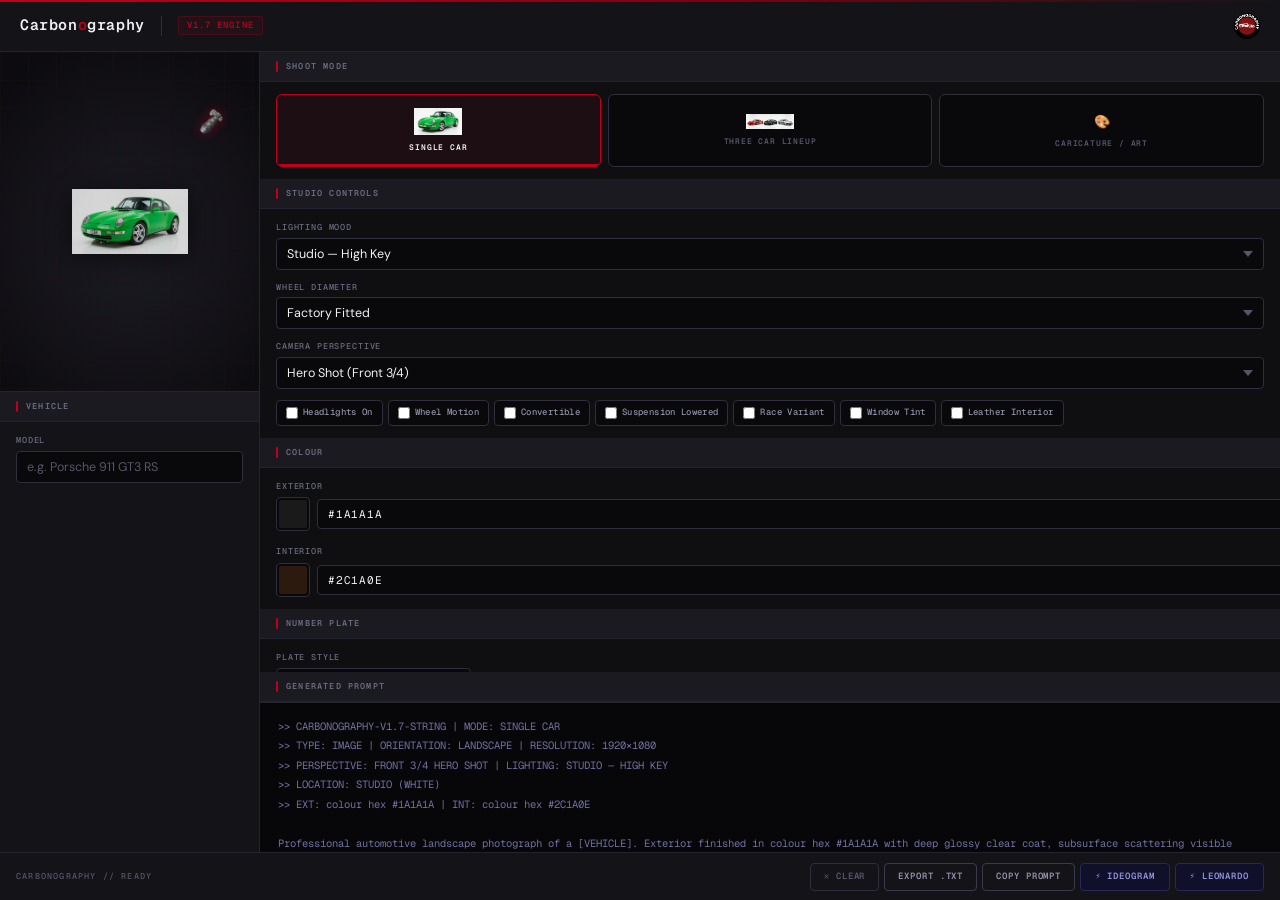
<file: archived/car-design.html>
<!DOCTYPE html>
<html lang="en">
<head>
<meta charset="UTF-8">
<meta name="viewport" content="width=device-width, initial-scale=1.0">
<title>Carbonography | Automotive AI Prompt Engine v1.7</title>

<link rel="preconnect" href="https://fonts.googleapis.com">
<link rel="preconnect" href="https://fonts.gstatic.com" crossorigin>
<link href="https://fonts.googleapis.com/css2?family=Bebas+Neue&family=Orbitron:wght@700&family=Rajdhani:wght@700&family=Russo+One&family=Racing+Sans+One&family=Aldrich&family=Exo+2:wght@800&family=Michroma&family=Geist+Mono:wght@300;400;500;600&family=DM+Sans:wght@300;400;500;600&display=swap" rel="stylesheet">

<style>
/* ═══════════════════════════════════════════════════════════════════
   CARBONOGRAPHY v1.7 — DESIGN SYSTEM
   Aesthetic: Precision engineering tool. Surgical dark UI.
═══════════════════════════════════════════════════════════════════ */

:root {
  --bg-void:       #09090b;
  --bg-base:       #0f0f12;
  --bg-surface:    #141418;
  --bg-raised:     #1a1a20;
  --bg-hover:      #202028;
  --border-dim:    #242430;
  --border-mid:    #2e2e3c;
  --border-bright: #3a3a4e;

  --text-primary:  #f0f0f5;
  --text-secondary:#9090a8;
  --text-dim:      #55556a;
  --text-label:    #6a6a80;

  --red:       #c0001a;
  --red-glow:  rgba(192,0,26,0.15);
  --red-dim:   rgba(192,0,26,0.08);
  --red-mid:   rgba(192,0,26,0.25);
  --red-hover: #e0001f;

  --amber:        #d4800a;
  --amber-bg:     rgba(212,128,10,0.1);
  --amber-border: rgba(212,128,10,0.3);

  --font-ui:   'DM Sans', sans-serif;
  --font-mono: 'Geist Mono', 'Consolas', monospace;

  --radius-sm: 4px;
  --radius-md: 6px;
  --radius-lg: 10px;
  --radius-xl: 14px;

  --shadow-sm: 0 1px 3px rgba(0,0,0,0.4);
  --shadow-md: 0 4px 16px rgba(0,0,0,0.5);
  --shadow-lg: 0 8px 32px rgba(0,0,0,0.6);
}

/* ── Reset ─────────────────────────────────────────────────────── */
*, *::before, *::after { box-sizing: border-box; margin: 0; padding: 0; }

html, body {
  height: 100%;
  background: var(--bg-void);
  color: var(--text-primary);
  font-family: var(--font-ui);
  font-size: 13px;
  line-height: 1.5;
  -webkit-font-smoothing: antialiased;
  overflow: hidden;
}

img    { display: block; max-width: 100%; }
button { font: inherit; border: none; cursor: pointer; }
label  { cursor: pointer; }
a      { color: inherit; text-decoration: none; }

/* ── App shell ─────────────────────────────────────────────────── */
#app {
  display: grid;
  grid-template-rows: 52px 1fr 48px;
  height: 100vh;
  background: var(--bg-base);
}

/* ══════════════════════════════════════════════════════════════════
   NAVBAR
══════════════════════════════════════════════════════════════════ */
#top-toolbar {
  display: flex;
  align-items: center;
  gap: 16px;
  padding: 0 20px;
  background: var(--bg-surface);
  border-bottom: 1px solid var(--border-dim);
  position: relative;
  z-index: 100;
  overflow: hidden;
}

#top-toolbar::before {
  content: '';
  position: absolute;
  top: 0; left: 0; right: 0;
  height: 2px;
  background: linear-gradient(90deg, var(--red) 0%, #800010 55%, transparent 100%);
}

.logo-text {
  font-family: var(--font-mono);
  font-size: 15px;
  font-weight: 600;
  letter-spacing: 0.04em;
  color: var(--text-primary);
}

.logo-text .logo-accent { color: var(--red); }

#version-badge {
  font-family: var(--font-mono);
  font-size: 9px;
  font-weight: 500;
  letter-spacing: 0.12em;
  color: var(--red);
  background: var(--red-dim);
  border: 1px solid var(--red-mid);
  padding: 2px 8px;
  border-radius: 2px;
  text-transform: uppercase;
}

.header-logo {
  height: 26px;
  width: auto;
  opacity: 0.9;
  margin-left: auto;
  filter: brightness(1.1);
}

.nav-divider {
  width: 1px;
  height: 20px;
  background: var(--border-mid);
  flex-shrink: 0;
}

/* ══════════════════════════════════════════════════════════════════
   MAIN LAYOUT
══════════════════════════════════════════════════════════════════ */
#main {
  display: grid;
  grid-template-columns: 260px 1fr;
  overflow: hidden;
  height: 100%;
}

/* ── LEFT COLUMN ────────────────────────────────────────────────── */
#left {
  display: flex;
  flex-direction: column;
  background: var(--bg-surface);
  border-right: 1px solid var(--border-dim);
  overflow: hidden;
  position: relative;
}

#rig-container {
  flex-shrink: 0;
  position: relative;
  height: 340px;
  background: radial-gradient(ellipse 70% 60% at 50% 55%, #1c1c24 0%, #0c0c10 100%);
  display: flex;
  align-items: center;
  justify-content: center;
  border-bottom: 1px solid var(--border-dim);
  overflow: hidden;
}

#rig-container::before {
  content: '';
  position: absolute;
  inset: 0;
  background-image:
    linear-gradient(rgba(192,0,26,0.035) 1px, transparent 1px),
    linear-gradient(90deg, rgba(192,0,26,0.035) 1px, transparent 1px);
  background-size: 28px 28px;
}

#vehicle-aerial {
  width: 116px;
  height: auto;
  opacity: 0.85;
  position: relative;
  z-index: 1;
  filter: drop-shadow(0 4px 14px rgba(0,0,0,0.7));
}

#camera-indicator {
  position: absolute;
  transition: transform 0.4s cubic-bezier(0.34, 1.56, 0.64, 1);
  z-index: 2;
}

#camera-icon {
  width: 26px;
  height: auto;
  opacity: 0.9;
  filter: brightness(1.4) drop-shadow(0 0 6px rgba(192,0,26,0.6));
}

#form-scroll {
  flex: 1;
  overflow-y: auto;
  scrollbar-width: thin;
  scrollbar-color: var(--border-mid) transparent;
}

/* ── RIGHT COLUMN ───────────────────────────────────────────────── */
#right {
  display: flex;
  flex-direction: column;
  overflow: hidden;
  background: var(--bg-base);
}

#controls-panel {
  flex: 1;
  overflow-y: auto;
  scrollbar-width: thin;
  scrollbar-color: var(--border-mid) transparent;
}

#controls-panel::-webkit-scrollbar { width: 4px; }
#controls-panel::-webkit-scrollbar-thumb { background: var(--border-mid); border-radius: 2px; }

/* ── Output ─────────────────────────────────────────────────────── */
#output-area {
  flex-shrink: 0;
  height: 150px;
  overflow-y: auto;
  background: #07070a !important;
  color: #7070a0 !important;
  font-family: var(--font-mono) !important;
  font-size: 10.5px !important;
  line-height: 1.85 !important;
  padding: 14px 18px !important;
  border-top: 1px solid var(--border-dim);
  white-space: pre-wrap;
  word-break: break-word;
}

#output-area::-webkit-scrollbar { width: 4px; }
#output-area::-webkit-scrollbar-thumb { background: var(--border-dim); border-radius: 2px; }

#cursor {
  display: inline-block;
  width: 7px;
  height: 12px;
  background: var(--red) !important;
  border-radius: 1px;
  margin-left: 2px;
  vertical-align: middle;
  animation: blink 1.1s step-end infinite;
}

@keyframes blink { 0%,100%{opacity:1} 50%{opacity:0} }

/* ══════════════════════════════════════════════════════════════════
   SECTION HEADERS
══════════════════════════════════════════════════════════════════ */
.panel-header, .prompt-header {
  display: flex !important;
  align-items: center;
  gap: 8px;
  padding: 0 16px;
  height: 30px;
  background: var(--bg-raised) !important;
  border-bottom: 1px solid var(--border-dim);
  font-family: var(--font-mono) !important;
  font-size: 8.5px !important;
  font-weight: 600 !important;
  letter-spacing: 0.14em !important;
  text-transform: uppercase !important;
  color: var(--text-label) !important;
  position: sticky;
  top: 0;
  z-index: 10;
  flex-shrink: 0;
}

.panel-header::before, .prompt-header::before {
  content: '';
  width: 2px;
  height: 11px;
  background: var(--red);
  border-radius: 1px;
  flex-shrink: 0;
}

/* ══════════════════════════════════════════════════════════════════
   CONTROLS WRAPPER
══════════════════════════════════════════════════════════════════ */
.controls-inner {
  padding: 12px 16px;
  display: flex;
  flex-direction: column;
  gap: 11px;
}

.form-container {
  padding: 12px 16px;
}

/* ══════════════════════════════════════════════════════════════════
   FORM GROUPS
══════════════════════════════════════════════════════════════════ */
.form-group {
  display: flex;
  flex-direction: column;
  gap: 4px;
}

.form-group label,
.colour-group > label {
  font-family: var(--font-mono);
  font-size: 8.5px;
  font-weight: 500;
  letter-spacing: 0.1em;
  text-transform: uppercase;
  color: var(--text-label);
}

input[type="text"],
select {
  background: var(--bg-void);
  border: 1px solid var(--border-mid);
  border-radius: var(--radius-sm);
  color: var(--text-primary);
  font-family: var(--font-ui);
  font-size: 12.5px;
  padding: 7px 10px;
  width: 100%;
  transition: border-color 0.14s, box-shadow 0.14s;
  appearance: none;
  -webkit-appearance: none;
  outline: none;
}

input[type="text"]::placeholder { color: var(--text-dim); }

input[type="text"]:focus,
select:focus {
  border-color: var(--red) !important;
  box-shadow: 0 0 0 3px var(--red-dim);
}

select {
  background-image: url("data:image/svg+xml,%3Csvg xmlns='http://www.w3.org/2000/svg' width='10' height='6'%3E%3Cpath d='M0 0l5 6 5-6z' fill='%2355556a'/%3E%3C/svg%3E");
  background-repeat: no-repeat;
  background-position: right 10px center;
  padding-right: 28px;
  cursor: pointer;
}

select option {
  background: var(--bg-raised);
  color: var(--text-primary);
}

/* ══════════════════════════════════════════════════════════════════
   SHOOT MODE
══════════════════════════════════════════════════════════════════ */
.mode-grid {
  display: grid;
  grid-template-columns: repeat(3, 1fr);
  gap: 7px;
}

.mode-btn {
  display: flex;
  flex-direction: column;
  align-items: center;
  justify-content: center;
  gap: 6px;
  padding: 13px 8px;
  background: var(--bg-void);
  border: 1px solid var(--border-mid);
  border-radius: var(--radius-md);
  color: var(--text-dim);
  cursor: pointer;
  transition: all 0.16s ease;
  font-family: var(--font-mono);
  position: relative;
  overflow: hidden;
}

.mode-btn::after {
  content: '';
  position: absolute;
  bottom: 0; left: 0; right: 0;
  height: 2px;
  background: var(--red);
  transform: scaleX(0);
  transition: transform 0.16s ease;
}

.mode-btn:hover {
  border-color: var(--border-bright);
  color: var(--text-secondary);
  background: var(--bg-hover);
}

.mode-btn.active {
  border-color: var(--red);
  color: var(--text-primary);
  background: var(--red-dim);
}

.mode-btn.active::after { transform: scaleX(1); }

.mode-icon  { width: 48px; height: auto; object-fit: contain; }
.mode-label { font-size: 8px; font-weight: 600; letter-spacing: 0.1em; text-transform: uppercase; text-align: center; }

/* ══════════════════════════════════════════════════════════════════
   CHECKBOXES / TOGGLES
══════════════════════════════════════════════════════════════════ */
.toggle-inline {
  display: flex;
  flex-wrap: wrap;
  gap: 5px;
}

.checkbox-group {
  display: flex;
  align-items: center;
  gap: 5px;
  background: var(--bg-void);
  border: 1px solid var(--border-mid);
  border-radius: var(--radius-sm);
  padding: 5px 9px;
  cursor: pointer;
  transition: border-color 0.14s, background 0.14s;
}

.checkbox-group:has(input:checked) {
  border-color: var(--red);
  background: var(--red-dim);
}

.checkbox-group label {
  font-family: var(--font-mono);
  font-size: 9px;
  font-weight: 500;
  letter-spacing: 0.04em;
  color: var(--text-secondary);
  cursor: pointer;
  white-space: nowrap;
}

.checkbox-group:has(input:checked) label { color: var(--text-primary); }

.checkbox-group input[type="checkbox"] {
  width: 12px;
  height: 12px;
  min-width: 12px;
  accent-color: var(--red) !important;
  cursor: pointer;
  flex-shrink: 0;
  opacity: 1;
  -webkit-appearance: checkbox;
  appearance: checkbox;
}

/* ══════════════════════════════════════════════════════════════════
   COLOUR PICKERS
══════════════════════════════════════════════════════════════════ */
.colour-row        { display: flex; gap: 14px; flex-wrap: wrap; }
.colour-group      { display: flex; flex-direction: column; gap: 5px; flex: 1; min-width: 190px; }
.colour-input-row  { display: flex; align-items: center; gap: 7px; }

input[type="color"] {
  width: 34px;
  height: 34px;
  border: 1px solid var(--border-mid);
  border-radius: var(--radius-sm);
  padding: 2px;
  background: var(--bg-void);
  cursor: pointer;
  flex-shrink: 0;
  -webkit-appearance: none;
  appearance: none;
}

input[type="color"]::-webkit-color-swatch-wrapper { padding: 0; border-radius: 2px; }
input[type="color"]::-webkit-color-swatch         { border: none; border-radius: 2px; }

.hex-input {
  width: 80px;
  font-family: var(--font-mono) !important;
  font-size: 11px !important;
  text-transform: uppercase;
  letter-spacing: 0.07em;
  flex-shrink: 0;
}

.colour-name-input { flex: 1; font-size: 12px; }

/* ══════════════════════════════════════════════════════════════════
   NUMBER PLATE
══════════════════════════════════════════════════════════════════ */
.plate-row              { display: flex; align-items: flex-start; gap: 14px; flex-wrap: wrap; }
.plate-row .form-group  { min-width: 150px; }
.plate-input-wrap       { display: flex; flex-direction: column; gap: 8px; }

.plate-chars-input {
  font-family: 'Courier New', monospace !important;
  font-size: 18px !important;
  font-weight: 900 !important;
  letter-spacing: 5px;
  text-transform: uppercase;
  width: 100%;
  padding: 8px 12px !important;
}

.plate-preview {
  display: inline-flex;
  align-items: center;
  justify-content: center;
  font-weight: 900;
  letter-spacing: 3px;
  text-transform: uppercase;
  border-radius: 4px;
  padding: 5px 14px;
  font-size: 20px;
  min-width: 160px;
  min-height: 40px;
  border: 2px solid #555;
  user-select: none;
}

.plate-uk { background:#f5f0c8; color:#111; border-color:#bbb; border-radius:6px; border-width:3px; position:relative; padding-left:36px; }
.plate-uk::before { content:'GB'; position:absolute; left:0; top:0; bottom:0; width:30px; background:#003399; color:#fff; font-size:8px; font-weight:900; display:flex; align-items:center; justify-content:center; border-radius:3px 0 0 3px; }
.plate-us { background:#fff; color:#1a1a6e; font-family:'Arial Black','Impact',sans-serif; border-color:#1a1a6e; border-width:3px; font-size:18px; }
.plate-eu { background:#fff; color:#111; border-color:#ccc; border-radius:4px; border-width:2px; padding-left:36px; position:relative; }
.plate-eu::before { content:'EU'; position:absolute; left:0; top:0; bottom:0; width:30px; background:#003399; color:#FFD700; font-size:8px; font-weight:900; display:flex; align-items:center; justify-content:center; border-radius:3px 0 0 3px; }
.plate-custom { background:#1a1a1a; color:#f5f5f5; font-family:'Arial Black',sans-serif; border-color:#555; border-radius:4px; }

/* ══════════════════════════════════════════════════════════════════
   LINEUP
══════════════════════════════════════════════════════════════════ */
.mode-note {
  font-size: 11px;
  color: var(--text-dim);
  line-height: 1.5;
  padding: 8px 10px;
  background: var(--bg-void);
  border: 1px solid var(--border-dim);
  border-radius: var(--radius-sm);
}

.lineup-cars {
  display: grid;
  grid-template-columns: repeat(3, 1fr);
  gap: 8px;
  margin-bottom: 2px;
}

.lineup-car {
  background: var(--bg-void);
  border: 1px solid var(--border-dim);
  border-radius: var(--radius-md);
  padding: 10px;
  display: flex;
  flex-direction: column;
  gap: 8px;
}

.lineup-car-header {
  font-family: var(--font-mono);
  font-size: 8px;
  font-weight: 600;
  text-transform: uppercase;
  letter-spacing: 0.12em;
  color: var(--red);
  border-bottom: 1px solid var(--border-dim);
  padding-bottom: 5px;
  margin-bottom: 1px;
}

/* ══════════════════════════════════════════════════════════════════
   LOCATION / WEATHER / OVERLAY
══════════════════════════════════════════════════════════════════ */
.location-selectors     { display: flex; gap: 10px; flex-wrap: wrap; }
.location-selectors .form-group { flex: 1; min-width: 150px; }
.location-row           { display: flex; flex-direction: column; gap: 11px; }
.overlay-text-group     { display: flex; gap: 10px; flex-wrap: wrap; }
.overlay-text-group .form-group { flex: 1; min-width: 150px; }

#font-preview-wrap {
  background: var(--bg-void);
  border: 1px solid var(--border-mid);
  border-radius: var(--radius-md);
  padding: 12px 18px;
  text-align: center;
}

#font-preview {
  font-size: 24px;
  color: var(--text-primary);
  letter-spacing: 2px;
  text-transform: uppercase;
  transition: font-family 0.2s;
  word-break: break-word;
}

/* ══════════════════════════════════════════════════════════════════
   CONFLICT WARNINGS
══════════════════════════════════════════════════════════════════ */
.conflict-warning {
  display: flex;
  align-items: flex-start;
  gap: 8px;
  background: var(--amber-bg);
  border: 1px solid var(--amber-border);
  border-radius: var(--radius-md);
  padding: 9px 12px;
  font-size: 11px;
  color: #c8900a;
  line-height: 1.5;
}

.conflict-warning strong { color: var(--amber); font-weight: 600; }

/* ══════════════════════════════════════════════════════════════════
   OUTPUT SPEC ROW
══════════════════════════════════════════════════════════════════ */
.output-spec-row {
  flex-direction: row !important;
  flex-wrap: wrap;
  gap: 8px !important;
  padding: 10px 16px !important;
  background: var(--bg-surface);
  border-top: 1px solid var(--border-dim);
  flex-shrink: 0;
}

.output-spec-row .form-group { flex: 1; min-width: 110px; }

#video-options {
  display: none;
  flex-wrap: wrap;
  gap: 5px;
  align-items: flex-end;
  padding-top: 2px;
}

/* ══════════════════════════════════════════════════════════════════
   BOTTOM BAR
══════════════════════════════════════════════════════════════════ */
#bottom-bar {
  display: flex;
  align-items: center;
  justify-content: space-between;
  padding: 0 16px;
  background: var(--bg-surface);
  border-top: 1px solid var(--border-dim);
  gap: 12px;
}

#status-msg {
  font-family: var(--font-mono);
  font-size: 8.5px;
  font-weight: 500;
  letter-spacing: 0.14em;
  color: var(--text-dim);
  text-transform: uppercase;
  flex-shrink: 0;
}

#bottom-bar-right {
  display: flex;
  align-items: center;
  gap: 5px;
}

/* ── Buttons ────────────────────────────────────────────────────── */
.btn {
  display: inline-flex;
  align-items: center;
  justify-content: center;
  gap: 5px;
  height: 28px;
  padding: 0 13px;
  font-family: var(--font-mono);
  font-size: 9px;
  font-weight: 600;
  letter-spacing: 0.1em;
  text-transform: uppercase;
  border-radius: var(--radius-sm);
  border: 1px solid transparent;
  cursor: pointer;
  transition: all 0.14s ease;
  white-space: nowrap;
  flex-shrink: 0;
}

.btn-clear {
  background: transparent;
  border-color: var(--border-mid);
  color: var(--text-dim);
}
.btn-clear:hover {
  border-color: var(--red);
  color: #ff4455;
  background: var(--red-dim);
}

.btn-outline {
  background: transparent;
  border-color: var(--border-bright);
  color: var(--text-secondary);
}
.btn-outline:hover {
  border-color: var(--text-secondary);
  color: var(--text-primary);
  background: var(--bg-hover);
}

.btn-primary {
  background: var(--red);
  border-color: var(--red);
  color: #fff;
}
.btn-primary:hover { background: var(--red-hover); border-color: var(--red-hover); }

.btn-generator {
  height: 28px;
  padding: 0 14px;
  font-family: var(--font-mono);
  font-size: 9px;
  font-weight: 600;
  letter-spacing: 0.1em;
  text-transform: uppercase;
  background: #10102a;
  color: #9090d8;
  border: 1px solid #282858;
  border-radius: var(--radius-sm);
  cursor: pointer;
  transition: all 0.14s ease;
  white-space: nowrap;
  flex-shrink: 0;
}
.btn-generator:hover {
  background: #181840;
  border-color: #5050a8;
  color: #b8b8ff;
  box-shadow: 0 0 10px rgba(80,80,180,0.2);
}
.btn-generator:active { transform: translateY(1px); }

/* ══════════════════════════════════════════════════════════════════
   TOAST
══════════════════════════════════════════════════════════════════ */
#generator-toast {
  position: fixed;
  bottom: 60px;
  left: 50%;
  transform: translateX(-50%) translateY(10px);
  background: #0e0e28;
  border: 1px solid #303070;
  color: #a8a8e8;
  padding: 9px 16px;
  border-radius: var(--radius-md);
  font-family: var(--font-mono);
  font-size: 10.5px;
  font-weight: 500;
  letter-spacing: 0.03em;
  opacity: 0;
  transition: all 0.22s ease;
  pointer-events: none;
  z-index: 9999;
  text-align: center;
  white-space: nowrap;
  box-shadow: var(--shadow-lg);
}

#generator-toast.show {
  opacity: 1;
  transform: translateX(-50%) translateY(0);
}

/* ══════════════════════════════════════════════════════════════════
   MODAL
══════════════════════════════════════════════════════════════════ */
#clear-modal {
  position: fixed;
  inset: 0;
  background: rgba(0,0,0,0.82);
  display: flex;
  align-items: center;
  justify-content: center;
  z-index: 10000;
  backdrop-filter: blur(6px);
}

#clear-modal-box {
  background: var(--bg-surface);
  border: 1px solid var(--border-bright);
  border-radius: var(--radius-xl);
  padding: 28px 32px;
  text-align: center;
  max-width: 300px;
  width: 90%;
  box-shadow: var(--shadow-lg);
}

#clear-modal-box p {
  color: var(--text-primary);
  font-size: 13.5px;
  font-weight: 500;
  margin-bottom: 20px;
}

#clear-modal-buttons       { display: flex; gap: 10px; justify-content: center; }
#clear-modal-buttons .btn  { padding: 0 20px; height: 32px; font-size: 9.5px; }

/* ══════════════════════════════════════════════════════════════════
   SCROLLBARS
══════════════════════════════════════════════════════════════════ */
::-webkit-scrollbar { width: 5px; height: 5px; }
::-webkit-scrollbar-track { background: transparent; }
::-webkit-scrollbar-thumb { background: var(--border-mid); border-radius: 3px; }

/* ══════════════════════════════════════════════════════════════════
   GLOBAL.CSS / DESKTOP.CSS COMPAT OVERRIDES
══════════════════════════════════════════════════════════════════ */
.tab-btn.active  { border-bottom-color: var(--red) !important; }
#tab-bar         { border-bottom-color: var(--border-dim) !important; }
</style>
</head>
<body>

<div id="app">

  <!-- ══ NAVBAR ══════════════════════════════════════════════════ -->
  <div id="top-toolbar">
    <span class="logo-text">Carbon<span class="logo-accent">o</span>graphy</span>
    <div class="nav-divider"></div>
    <span id="version-badge">v1.7 Engine</span>
    <img class="header-logo"
         src="/assets/carbonography-logo.png"
         alt="Carbonography Logo">
  </div>

  <!-- ══ MAIN ════════════════════════════════════════════════════ -->
  <div id="main">

    <!-- ── LEFT: rig + vehicle ── -->
    <div id="left">

      <div id="rig-container">
        <img id="vehicle-aerial"
             src="/assets/one-car.png"
             alt="Vehicle top-down view">
        <div id="camera-indicator">
          <img id="camera-icon"
               src="/assets/camera.png"
               alt="Camera position">
        </div>
      </div>

      <div id="form-scroll">
        <div class="panel-header">Vehicle</div>
        <div class="form-container">
          <div class="form-group full-width">
            <label for="model">Model</label>
            <input type="text" id="model" placeholder="e.g. Porsche 911 GT3 RS">
          </div>
        </div>
      </div>

    </div>

    <!-- ── RIGHT: controls + output ── -->
    <div id="right">

      <div id="controls-panel">

        <!-- SHOOT MODE -->
        <div class="panel-header">Shoot Mode</div>
        <div class="controls-inner">
          <div class="mode-grid">
            <button class="mode-btn active" id="mode-single" onclick="setMode('single')">
              <img class="mode-icon" src="/assets/one-car.png" alt="Single Car">
              <span class="mode-label">Single Car</span>
            </button>
            <button class="mode-btn" id="mode-lineup" onclick="setMode('lineup')">
              <img class="mode-icon" src="/assets/three-car.png" alt="Three Car Lineup">
              <span class="mode-label">Three Car Lineup</span>
            </button>
            <button class="mode-btn" id="mode-caricature" onclick="setMode('caricature')">
              <span class="mode-icon">🎨</span>
              <span class="mode-label">Caricature / Art</span>
            </button>
          </div>
        </div>

        <!-- ── SINGLE CAR ── -->
        <div id="panel-single">

          <div class="panel-header">Studio Controls</div>
          <div class="controls-inner">

            <div class="form-group">
              <label for="lighting">Lighting Mood</label>
              <select id="lighting">
                <option value="studio-high-key">Studio — High Key</option>
                <option value="studio-low-key">Studio — Low Key / Dramatic</option>
                <option value="neon-night">Neon Night</option>
                <option value="daytime-natural">Daytime Natural</option>
                <option value="golden-hour">Golden Hour / Sunrise</option>
                <option value="overcast">Overcast / Diffused</option>
              </select>
            </div>

            <div class="form-group">
              <label for="wheelSize">Wheel Diameter</label>
              <select id="wheelSize">
                <option value="factory-fitted OEM">Factory Fitted</option>
              </select>
            </div>

            <div class="form-group wide">
              <label for="angle">Camera Perspective</label>
              <select id="angle">
                <option value="Front 3/4 hero shot"                   data-x="80"  data-y="-100" data-rot="135">Hero Shot (Front 3/4)</option>
                <option value="Low-slung side profile"                 data-x="95"  data-y="0"    data-rot="180">Side Profile (Passenger)</option>
                <option value="Aggressive rear 3/4"                   data-x="80"  data-y="100"  data-rot="225">Rear 3/4 View</option>
                <option value="Crouching low-angle front center shot" data-x="0"   data-y="-120" data-rot="90" >Front Center (Crouched)</option>
                <option value="Crouching low-angle rear center shot"  data-x="0"   data-y="120"  data-rot="270">Rear Center (Crouched)</option>
                <option value="Rear side angle shot"                  data-x="-80" data-y="100"  data-rot="315">Rear Side Angle (Driver Rear)</option>
                <option value="Top-down bird's eye view"              data-x="0"   data-y="0"    data-rot="90" >Top Down</option>
              </select>
            </div>

            <div class="toggle-inline">
              <div class="checkbox-group"><input type="checkbox" id="lightsOn"><label for="lightsOn">Headlights On</label></div>
              <div class="checkbox-group"><input type="checkbox" id="motion"><label for="motion">Wheel Motion</label></div>
              <div class="checkbox-group"><input type="checkbox" id="convertible"><label for="convertible">Convertible</label></div>
              <div class="checkbox-group"><input type="checkbox" id="lowered"><label for="lowered">Suspension Lowered</label></div>
              <div class="checkbox-group"><input type="checkbox" id="race"><label for="race">Race Variant</label></div>
              <div class="checkbox-group"><input type="checkbox" id="tint"><label for="tint">Window Tint</label></div>
              <div class="checkbox-group"><input type="checkbox" id="leather"><label for="leather">Leather Interior</label></div>
            </div>

          </div>

          <div class="panel-header">Colour</div>
          <div class="controls-inner colour-row">
            <div class="colour-group">
              <label>Exterior</label>
              <div class="colour-input-row">
                <input type="color" id="extColourPicker" value="#1a1a1a">
                <input type="text"  id="extColourHex"    value="#1a1a1a" maxlength="7" placeholder="#000000" class="hex-input">
                <input type="text"  id="extColourName"   placeholder="e.g. Obsidian Black" class="colour-name-input">
              </div>
            </div>
            <div class="colour-group">
              <label>Interior</label>
              <div class="colour-input-row">
                <input type="color" id="intColourPicker" value="#2c1a0e">
                <input type="text"  id="intColourHex"    value="#2c1a0e" maxlength="7" placeholder="#000000" class="hex-input">
                <input type="text"  id="intColourName"   placeholder="e.g. Cognac Tan" class="colour-name-input">
              </div>
            </div>
          </div>

          <div class="panel-header">Number Plate</div>
          <div class="controls-inner plate-row">
            <div class="form-group">
              <label for="plateStyle">Plate Style</label>
              <select id="plateStyle">
                <option value="none">No Plate / Hidden</option>
                <option value="uk">UK — White &amp; Yellow</option>
                <option value="us">US — State Style</option>
                <option value="eu">EU — White with Blue Band</option>
                <option value="custom">Custom / Other</option>
              </select>
            </div>
            <div class="form-group" id="plate-chars-group" style="display:none;">
              <label for="plateChars">Plate Characters</label>
              <div class="plate-input-wrap">
                <input type="text" id="plateChars" placeholder="AB12 CDE" maxlength="12" class="plate-chars-input" autocomplete="off" spellcheck="false">
                <div id="plate-preview-uk"     class="plate-preview plate-uk"     style="display:none;"></div>
                <div id="plate-preview-us"     class="plate-preview plate-us"     style="display:none;"></div>
                <div id="plate-preview-eu"     class="plate-preview plate-eu"     style="display:none;"></div>
                <div id="plate-preview-custom" class="plate-preview plate-custom" style="display:none;"></div>
              </div>
            </div>
          </div>

        </div><!-- /#panel-single -->

        <!-- ── THREE CAR LINEUP ── -->
        <div id="panel-lineup" style="display:none;">
          <div class="panel-header">Three Car Lineup</div>
          <div class="controls-inner">
            <p class="mode-note">Define each car in the lineup. All three share the same lighting and location settings below.</p>

            <div class="lineup-cars">
              <div class="lineup-car">
                <div class="lineup-car-header">Car 1 — Left</div>
                <div class="form-group">
                  <label for="lu-model1">Model</label>
                  <input type="text" id="lu-model1" placeholder="Ferrari 488 GTB">
                </div>
                <div class="form-group">
                  <label>Colour</label>
                  <div class="colour-input-row">
                    <input type="color" id="lu-colour1" value="#cc0000">
                    <input type="text"  id="lu-hex1"    value="#cc0000" maxlength="7" class="hex-input">
                    <input type="text"  id="lu-name1"   placeholder="Rosso Corsa" class="colour-name-input">
                  </div>
                </div>
                <div class="form-group">
                  <label for="lu-angle1">Facing</label>
                  <select id="lu-angle1">
                    <option value="front 3/4 view facing left">Front 3/4 Facing Left</option>
                    <option value="side profile facing right">Side Profile Facing Right</option>
                    <option value="front facing the camera">Front Facing Camera</option>
                    <option value="rear 3/4 angled">Rear 3/4 Angled</option>
                  </select>
                </div>
              </div>

              <div class="lineup-car">
                <div class="lineup-car-header">Car 2 — Centre</div>
                <div class="form-group">
                  <label for="lu-model2">Model</label>
                  <input type="text" id="lu-model2" placeholder="Lamborghini Huracán">
                </div>
                <div class="form-group">
                  <label>Colour</label>
                  <div class="colour-input-row">
                    <input type="color" id="lu-colour2" value="#f5c518">
                    <input type="text"  id="lu-hex2"    value="#f5c518" maxlength="7" class="hex-input">
                    <input type="text"  id="lu-name2"   placeholder="Giallo Inti" class="colour-name-input">
                  </div>
                </div>
                <div class="form-group">
                  <label for="lu-angle2">Facing</label>
                  <select id="lu-angle2">
                    <option value="front facing the camera">Front Facing Camera</option>
                    <option value="front 3/4 view facing left">Front 3/4 Facing Left</option>
                    <option value="side profile facing right">Side Profile Facing Right</option>
                    <option value="rear 3/4 angled">Rear 3/4 Angled</option>
                  </select>
                </div>
              </div>

              <div class="lineup-car">
                <div class="lineup-car-header">Car 3 — Right</div>
                <div class="form-group">
                  <label for="lu-model3">Model</label>
                  <input type="text" id="lu-model3" placeholder="Porsche 911 GT3 RS">
                </div>
                <div class="form-group">
                  <label>Colour</label>
                  <div class="colour-input-row">
                    <input type="color" id="lu-colour3" value="#1a1a1a">
                    <input type="text"  id="lu-hex3"    value="#1a1a1a" maxlength="7" class="hex-input">
                    <input type="text"  id="lu-name3"   placeholder="Jet Black" class="colour-name-input">
                  </div>
                </div>
                <div class="form-group">
                  <label for="lu-angle3">Facing</label>
                  <select id="lu-angle3">
                    <option value="rear 3/4 angled">Rear 3/4 Angled</option>
                    <option value="front 3/4 view facing left">Front 3/4 Facing Left</option>
                    <option value="side profile facing right">Side Profile Facing Right</option>
                    <option value="front facing the camera">Front Facing Camera</option>
                  </select>
                </div>
              </div>
            </div>

            <div class="form-group">
              <label for="lu-arrangement">Arrangement</label>
              <select id="lu-arrangement">
                <option value="side by side in a straight row, evenly spaced">Side by Side — Straight Row</option>
                <option value="staggered diagonally, centre car slightly forward">Staggered — Centre Forward</option>
                <option value="in a V-formation, centre car closest to camera">V-Formation — Centre Closest</option>
                <option value="angled inward facing each other, chevron formation">Chevron — Facing Inward</option>
              </select>
            </div>

          </div>
        </div><!-- /#panel-lineup -->

        <!-- ── CARICATURE ── -->
        <div id="panel-caricature" style="display:none;">
          <div class="panel-header">Caricature &amp; Art Style</div>
          <div class="controls-inner">
            <p class="mode-note">Creates an illustrated or stylised artwork rather than a photorealistic render.</p>

            <div class="form-group">
              <label for="caric-model">Vehicle Model</label>
              <input type="text" id="caric-model" placeholder="Porsche 911 GT3 RS">
            </div>

            <div class="form-group">
              <label for="caric-style">Art Style</label>
              <select id="caric-style">
                <option value="classic automotive caricature illustration, exaggerated proportions, oversized wheels, squashed cabin, bold outlines, warm cel-shaded colours">Classic Caricature</option>
                <option value="Japanese manga-style illustration, bold ink outlines, speed lines, dynamic angles, anime aesthetic, flat colour blocking">Manga / Anime</option>
                <option value="vintage 1960s motorsport poster art, screen-print style, limited colour palette, bold graphic shapes, retro typography feel">Vintage Motorsport Poster</option>
                <option value="watercolour illustration, loose expressive brushstrokes, soft colour bleeds, artistic wet-on-wet technique, white paper showing through highlights">Watercolour Illustration</option>
                <option value="neon synthwave retrowave digital art, glowing grid lines, purple and cyan colour palette, 80s aesthetic, chrome reflections, sunset gradient background">Synthwave / Retrowave</option>
                <option value="flat vector graphic illustration, clean geometric shapes, minimal detail, modern icon-like design, bold solid colours, no gradients">Flat Vector / Minimal</option>
                <option value="pencil sketch illustration, hand-drawn graphite lines, crosshatching shading, technical drawing feel, realistic proportions">Pencil Sketch</option>
                <option value="oil painting style, impressionist brushwork, rich impasto texture, dramatic lighting, painterly colour mixing, gallery-quality artwork">Oil Painting</option>
                <option value="sticker art style, thick black outline, vibrant saturated colours, glossy finish, die-cut sticker appearance, white border">Sticker Art</option>
                <option value="graffiti / street art style, spray-paint texture, bold drips, urban colour palette, tag-style lettering in background, raw energy">Graffiti / Street Art</option>
              </select>
            </div>

            <div class="form-group">
              <label>Exterior Colour</label>
              <div class="colour-input-row">
                <input type="color" id="caric-colour" value="#cc0000">
                <input type="text"  id="caric-hex"    value="#cc0000" maxlength="7" class="hex-input">
                <input type="text"  id="caric-name"   placeholder="e.g. Racing Red" class="colour-name-input">
              </div>
            </div>

            <div class="form-group">
              <label for="caric-mood">Mood / Atmosphere</label>
              <select id="caric-mood">
                <option value="exciting and dynamic, sense of speed and power">Dynamic — Speed &amp; Power</option>
                <option value="cool and minimal, calm and collected">Cool &amp; Minimal</option>
                <option value="playful and fun, cartoon energy">Playful &amp; Fun</option>
                <option value="dark and dramatic, brooding atmosphere">Dark &amp; Dramatic</option>
                <option value="nostalgic and warm, golden era feeling">Nostalgic &amp; Warm</option>
                <option value="luxury and prestigious, refined elegance">Luxury &amp; Prestige</option>
              </select>
            </div>

            <div class="form-group">
              <label for="caric-bg">Background</label>
              <select id="caric-bg">
                <option value="transparent / white background, isolated artwork">Transparent / White</option>
                <option value="dramatic racing circuit background">Racing Circuit</option>
                <option value="urban city skyline background">City Skyline</option>
                <option value="mountain road winding through dramatic scenery">Mountain Road</option>
                <option value="abstract colour gradient background matching the art style">Abstract / Gradient</option>
                <option value="garage workshop setting with tools and equipment visible">Garage / Workshop</option>
              </select>
            </div>

            <div class="toggle-inline">
              <div class="checkbox-group"><input type="checkbox" id="caric-exaggerate"><label for="caric-exaggerate">Exaggerate Proportions</label></div>
              <div class="checkbox-group"><input type="checkbox" id="caric-speedlines"><label for="caric-speedlines">Speed Lines</label></div>
              <div class="checkbox-group"><input type="checkbox" id="caric-flames"><label for="caric-flames">Flames / Fire</label></div>
              <div class="checkbox-group"><input type="checkbox" id="caric-smoke"><label for="caric-smoke">Tyre Smoke</label></div>
            </div>

          </div>
        </div><!-- /#panel-caricature -->

        <!-- ── SHARED: Location & Weather ── -->
        <div id="shared-location-block">
          <div class="panel-header">Location, Weather &amp; Background</div>
          <div class="controls-inner location-row">

            <div class="location-selectors">
              <div class="form-group">
                <label for="location">Background Location</label>
                <select id="location">
                  <option value="studio-white">Studio (White)</option>
                  <option value="studio-black">Studio (Black)</option>
                  <option value="racetrack">Racetrack</option>
                  <option value="london-street">London Street</option>
                  <option value="desert">Desert</option>
                  <option value="transparent">Transparent / Cutout</option>
                  <option value="custom">Custom</option>
                </select>
              </div>
              <div class="form-group">
                <label for="weather">Weather Condition</label>
                <select id="weather">
                  <option value="none">— Clear / None —</option>
                  <option value="rain">Rain</option>
                  <option value="heavy-rain">Heavy Rain / Downpour</option>
                  <option value="wet">Wet Roads (Post-Rain)</option>
                  <option value="snow">Snow / Snowfall</option>
                  <option value="snow-ground">Snow on Ground</option>
                  <option value="fog">Fog / Mist</option>
                  <option value="dust">Dust Storm</option>
                  <option value="heatwave">Heatwave / Heat Haze</option>
                </select>
              </div>
            </div>

            <div id="lighting-warning" style="display:none;">
              <div class="conflict-warning">⚠ <strong>Lighting conflict.</strong> <span id="warning-text"></span></div>
            </div>
            <div id="weather-warning" style="display:none;">
              <div class="conflict-warning">⚠ <strong>Weather conflict.</strong> <span id="weather-warning-text"></span></div>
            </div>

            <div id="custom-location-group" style="display:none;">
              <div class="form-group">
                <label for="customLocation">Describe Your Background</label>
                <input type="text" id="customLocation" placeholder="e.g. Snowy mountain pass at dusk">
              </div>
            </div>

            <div class="overlay-text-group">
              <div class="form-group">
                <label for="overlayText">Overlay Text (optional)</label>
                <input type="text" id="overlayText" placeholder="e.g. GT3 RS — Born on Track">
              </div>
              <div class="form-group">
                <label for="overlayFont">Text Style</label>
                <select id="overlayFont">
                  <option value="" data-family="">— None —</option>
                  <option value="Bebas Neue, impact style, tall condensed uppercase lettering" data-family="Bebas Neue">Bebas Neue — Bold &amp; Condensed</option>
                  <option value="Orbitron, futuristic digital display font" data-family="Orbitron">Orbitron — Futuristic HUD</option>
                  <option value="Rajdhani, sharp angular modern sans-serif" data-family="Rajdhani">Rajdhani — Sharp &amp; Angular</option>
                  <option value="Russo One, strong geometric slab font" data-family="Russo One">Russo One — Geometric Slab</option>
                  <option value="Racing Sans One, motorsport-inspired italic font" data-family="Racing Sans One">Racing Sans One — Motorsport</option>
                  <option value="Aldrich, clean technical monospaced-style font" data-family="Aldrich">Aldrich — Technical &amp; Clean</option>
                  <option value="Exo 2, sporty wide sci-fi font" data-family="Exo 2">Exo 2 — Sporty &amp; Wide</option>
                  <option value="Michroma, narrow technical aerospace font" data-family="Michroma">Michroma — Aerospace</option>
                </select>
              </div>
            </div>

            <div id="font-preview-wrap" style="display:none;">
              <div id="font-preview"></div>
            </div>

          </div>
        </div><!-- /#shared-location-block -->

        <!-- Output spec -->
        <div class="controls-inner output-spec-row">
          <div class="form-group">
            <label for="outputType">Output Type</label>
            <select id="outputType">
              <option value="image">Image</option>
              <option value="video">Video</option>
            </select>
          </div>
          <div class="form-group">
            <label for="orientation">Orientation</label>
            <select id="orientation">
              <option value="landscape">Landscape</option>
              <option value="portrait">Portrait</option>
            </select>
          </div>
          <div class="form-group">
            <label for="resolution">Resolution</label>
            <select id="resolution">
              <option value="standard">Standard — 1080p</option>
              <option value="high">High — 4K</option>
              <option value="ultra">Ultra — 8K</option>
            </select>
          </div>
          <div class="form-group">
            <label for="quality">Detail Level</label>
            <select id="quality">
              <option value="standard">Standard</option>
              <option value="high">High Detail</option>
              <option value="extreme">Extreme Detail</option>
            </select>
          </div>
          <div class="toggle-inline" id="video-options" style="display:none;">
            <div class="checkbox-group"><input type="checkbox" id="slowmo"><label for="slowmo">Slow Motion</label></div>
            <div class="checkbox-group"><input type="checkbox" id="dolly"><label for="dolly">Dolly Move</label></div>
            <div class="checkbox-group"><input type="checkbox" id="orbit"><label for="orbit">Orbit Shot</label></div>
            <div class="checkbox-group"><input type="checkbox" id="drone"><label for="drone">Drone Flyover</label></div>
          </div>
        </div>

      </div><!-- /#controls-panel -->

      <div class="panel-header" id="output-panel-header">Generated Prompt</div>
      <div id="output-area">Initialising Carbonography Engine...<span id="cursor"></span></div>

    </div><!-- /#right -->

  </div><!-- /#main -->

  <!-- ══ BOTTOM BAR ════════════════════════════════════════════════ -->
  <div id="bottom-bar">
    <div id="status-msg">CARBONOGRAPHY // READY</div>
    <div id="bottom-bar-right">
      <button class="btn btn-clear"     id="clearBtn">✕ Clear</button>
      <button class="btn btn-outline"   id="exportBtn">Export .TXT</button>
      <button class="btn btn-outline"   id="copyBtn">Copy Prompt</button>
      <button class="btn btn-generator" id="ideogramBtn">⚡ Ideogram</button>
      <button class="btn btn-generator" id="leonardoBtn">⚡ Leonardo</button>
    </div>
  </div>

</div><!-- /#app -->

<div id="generator-toast"></div>

<div id="clear-modal" style="display:none;">
  <div id="clear-modal-box">
    <p>Reset all fields to defaults?</p>
    <div id="clear-modal-buttons">
      <button class="btn btn-outline" id="clear-cancel">Cancel</button>
      <button class="btn btn-primary" id="clear-confirm">Reset</button>
    </div>
  </div>
</div>

<script>
  const WHEEL_MIN = 13, WHEEL_MAX = 22, STATUS_RESET_MS = 2000;
  const $ = id => document.getElementById(id);
  let currentPrompt = '', currentMode = 'single';

  function setMode(mode) {
    currentMode = mode;
    ['single','lineup','caricature'].forEach(m => {
      $('panel-' + m).style.display = m === mode ? 'block' : 'none';
      $('mode-' + m).classList.toggle('active', m === mode);
    });
    $('shared-location-block').style.display = mode === 'caricature' ? 'none' : 'block';

    autoGenerate();
  }

  const LIGHTING_MAP = {
    'studio-high-key': { prompt:'softbox lighting, high-key studio strobes, white fill cards, bright even illumination, clean specular highlights on bodywork', warnWith:{'neon-night':'','london-street':'','racetrack':'','desert':'','golden-hour':''}, label:'Studio — High Key' },
    'studio-low-key':  { prompt:'dramatic low-key lighting, single hard key light, deep shadow gradients, sharp rim lighting, moody chiaroscuro', warnWith:{}, label:'Studio — Low Key' },
    'neon-night':      { prompt:'cinematic nighttime lighting, vibrant neon sign glow, coloured light spill across bodywork, wet surface reflections, realistic bloom and lens flare, dark atmospheric shadows', warnWith:{'studio-white':'A white studio backdrop kills neon bloom. Switch to Studio (Black) or London Street.','desert':'Desert is a daylight environment — try Golden Hour instead.','transparent':'Transparent cutouts need neutral lighting.'}, label:'Neon Night' },
    'daytime-natural': { prompt:'bright natural daylight, harsh directional sunlight, crisp hard shadows, clear blue sky ambient fill', warnWith:{'studio-white':'Natural sunlight contradicts a studio backdrop. Try Racetrack or Desert.','studio-black':'Natural sunlight contradicts a dark studio. Try an outdoor location.'}, label:'Daytime Natural' },
    'golden-hour':     { prompt:'golden hour warm directional sunlight, long soft shadows, orange and amber light across body panels, warm atmospheric haze, gentle lens flare', warnWith:{'studio-white':'Golden hour tones clash with a white studio. Try an outdoor location.','studio-black':'Golden hour is outdoor light — a dark studio creates a contradiction.'}, label:'Golden Hour' },
    'overcast':        { prompt:'overcast diffused lighting, flat even sky illumination, soft shadowless light, cool-grey ambient tone, clean reflections across all panels', warnWith:{}, label:'Overcast / Diffused' },
  };

  const LOCATION_MAP = {
    'studio-white':  { prompt:'pure white seamless paper backdrop, professional automotive photography studio, clean reflective white floor', label:'Studio (White)' },
    'studio-black':  { prompt:'pure black seamless backdrop, darkened professional studio, polished dark floor with subtle car reflection', label:'Studio (Black)' },
    'racetrack':     { prompt:'FIA-grade racing circuit, pit lane straight, dark tarmac with race markings, grandstands blurred in background', label:'Racetrack' },
    'london-street': { prompt:'gritty London city street, rain-soaked wet cobblestones reflecting light, iconic red double-decker bus blurred in background, glowing street lamps', label:'London Street' },
    'desert':        { prompt:'vast open desert landscape, cracked salt flat, dramatic cloudless sky, golden dust haze in the air', label:'Desert' },
    'transparent':   { prompt:'fully transparent background, vehicle isolated, clean cutout with no colour cast on edges', label:'Transparent / Cutout' },
    'custom':        { prompt:null, label:'Custom' },
  };

  const WEATHER_MAP = {
    'none':        { prompt:null, label:null, warnStudio:false },
    'rain':        { prompt:'light rain falling, raindrops visible in air, water droplets on all surfaces, puddles forming, rain-blurred background', label:'Rain', warnStudio:true },
    'heavy-rain':  { prompt:'heavy downpour, thick curtains of rain, water sheeting off body panels, deep puddles, stormy atmosphere', label:'Heavy Rain', warnStudio:true },
    'wet':         { prompt:'wet roads after rainfall, mirror-like reflections in standing water, droplets clinging to paint and glass, glistening surface sheen', label:'Wet Roads', warnStudio:false },
    'snow':        { prompt:'active snowfall, snowflakes drifting in air, fresh snow settling on surfaces, cold blue-white ambient light', label:'Snow', warnStudio:true },
    'snow-ground': { prompt:'deep settled snow on ground, snow packed into wheel arches and creases, frosted glass, crisp cold daylight', label:'Snow on Ground', warnStudio:true },
    'fog':         { prompt:'dense fog and low mist, soft diffused light, fog rolling across ground, vehicle emerging from mist', label:'Fog / Mist', warnStudio:false },
    'dust':        { prompt:'swirling dust storm, orange-brown dust particles in air, grit on surfaces, reduced visibility through haze', label:'Dust Storm', warnStudio:true },
    'heatwave':    { prompt:'extreme heatwave, heat haze rising from tarmac, mirages on road, bleached high-contrast sunlight, shimmering distortion', label:'Heatwave', warnStudio:true },
  };

  const QUALITY_MAP = {
    standard: { photo:'commercial automotive photography quality, sharp focus, professional retouching', render:'high-quality CGI render, clean anti-aliasing, accurate materials' },
    high:     { photo:'macro photography-grade sharpness, micro-texture detail, subsurface scattering in paint depth, HDR tonal range, hyper-realistic reflections', render:'photorealistic CGI, subsurface scattering, ray-traced reflections and shadows, HDR lighting' },
    extreme:  { photo:'extreme macro photography, every panel pore visible, subsurface scattering through lacquer, beyond-8K detail density', render:'reference-grade photorealism, subsurface scattering through clear coat, ray-traced global illumination, beyond-8K quality' },
  };

  const RESOLUTION_MAP = {
    standard: { label:'1920×1080', tag:'1080p full HD, high detail' },
    high:     { label:'3840×2160', tag:'4K ultra HD, very high detail' },
    ultra:    { label:'7680×4320', tag:'8K resolution, extreme detail, macro photography sharpness' },
  };

  const ORIENTATION_MAP = {
    landscape: { label:'landscape', ratio:'16:9 aspect ratio, horizontal widescreen composition' },
    portrait:  { label:'portrait',  ratio:'9:16 aspect ratio, vertical portrait composition' },
  };

  const VIDEO_MAP = { slowmo:'ultra slow-motion at 240fps', dolly:'cinematic dolly push-in', orbit:'360-degree orbit shot', drone:'sweeping drone flyover' };

  const PLATE_STYLES = {
    uk:     { label:'UK-style white number plate with Charles Wright typeface', previewId:'plate-preview-uk' },
    us:     { label:'US-style state licence plate with bold sans-serif characters', previewId:'plate-preview-us' },
    eu:     { label:'EU-style white number plate with blue country band', previewId:'plate-preview-eu' },
    custom: { label:'custom-style number plate', previewId:'plate-preview-custom' },
  };

  (function populateWheels() {
    const sel = $('wheelSize');
    for (let i = WHEEL_MIN; i <= WHEEL_MAX; i++) {
      const opt = document.createElement('option');
      opt.value = `${i}-inch`; opt.textContent = `${i}" Alloy`; sel.appendChild(opt);
    }
  })();

  function syncColour(pickerId, hexId, onChange) {
    const picker = $(pickerId), hex = $(hexId);
    picker.addEventListener('input', () => { hex.value = picker.value.toUpperCase(); onChange(); });
    hex.addEventListener('input', () => { if (/^#[0-9a-fA-F]{6}$/.test(hex.value.trim())) picker.value = hex.value.trim(); onChange(); });
  }
  syncColour('extColourPicker','extColourHex', autoGenerate);
  syncColour('intColourPicker','intColourHex', autoGenerate);
  syncColour('lu-colour1','lu-hex1', autoGenerate);
  syncColour('lu-colour2','lu-hex2', autoGenerate);
  syncColour('lu-colour3','lu-hex3', autoGenerate);
  syncColour('caric-colour','caric-hex', autoGenerate);
  ['extColourName','intColourName','lu-name1','lu-name2','lu-name3','caric-name'].forEach(id => $(id).addEventListener('input', autoGenerate));

  function colourDesc(hex, name) {
    const h = hex.trim().toUpperCase();
    return name.trim() ? `${name.trim()} (hex ref ${h})` : `colour hex ${h}`;
  }

  function checkConflicts() {
    const lightKey = $('lighting').value, locKey = $('location').value, weatherKey = $('weather').value;
    const lighting = LIGHTING_MAP[lightKey], weather = WEATHER_MAP[weatherKey];
    const lWarn = $('lighting-warning'), lText = $('warning-text');
    if (lighting?.warnWith?.[locKey]) { lText.textContent = lighting.warnWith[locKey]; lWarn.style.display = 'block'; }
    else lWarn.style.display = 'none';
    const wWarn = $('weather-warning'), wText = $('weather-warning-text');
    const isStudio = locKey === 'studio-white' || locKey === 'studio-black';
    if (weather?.warnStudio && isStudio && weatherKey !== 'none') { wText.textContent = `${weather.label} weather doesn't work in a studio. Choose an outdoor location.`; wWarn.style.display = 'block'; }
    else wWarn.style.display = 'none';
  }

  function updatePlatePreview() {
    const style = $('plateStyle').value, chars = $('plateChars').value.trim().toUpperCase();
    ['uk','us','eu','custom'].forEach(s => { $('plate-preview-'+s).style.display='none'; });
    if (style === 'none') { $('plate-chars-group').style.display='none'; }
    else { $('plate-chars-group').style.display='block'; if (chars) { const p=$(PLATE_STYLES[style].previewId); p.textContent=chars; p.style.display='inline-flex'; } }
    autoGenerate();
  }
  $('plateStyle').addEventListener('change', updatePlatePreview);
  $('plateChars').addEventListener('input', () => { $('plateChars').value=$('plateChars').value.toUpperCase(); updatePlatePreview(); });

  $('location').addEventListener('change', () => { $('custom-location-group').style.display=$('location').value==='custom'?'block':'none'; checkConflicts(); autoGenerate(); });
  $('lighting').addEventListener('change', () => { checkConflicts(); autoGenerate(); });
  $('weather').addEventListener('change',  () => { checkConflicts(); autoGenerate(); });
  $('customLocation').addEventListener('input', autoGenerate);

  function updateFontPreview() {
    const sel=$('overlayFont'), family=sel.options[sel.selectedIndex].getAttribute('data-family'), text=$('overlayText').value.trim();
    if (family && text) { $('font-preview').style.fontFamily=`'${family}',sans-serif`; $('font-preview').textContent=text; $('font-preview-wrap').style.display='block'; }
    else $('font-preview-wrap').style.display='none';
    autoGenerate();
  }
  $('overlayFont').addEventListener('change', updateFontPreview);
  $('overlayText').addEventListener('input',  updateFontPreview);

  $('outputType').addEventListener('change', () => {
    const isVideo = $('outputType').value === 'video';
    $('video-options').style.display = isVideo ? 'flex' : 'none';
    $('output-panel-header').textContent = isVideo ? 'Generated Video Prompt' : 'Generated Prompt';
    autoGenerate();
  });

  function updateCameraIndicator(opt) {
    const x=parseFloat(opt.getAttribute('data-x')), y=parseFloat(opt.getAttribute('data-y')), rot=parseFloat(opt.getAttribute('data-rot'))+90;
    $('camera-indicator').style.transform=`translate(${x}px,${y}px) rotate(${rot}deg)`;
  }

  function buildSinglePrompt() {
    const model     = $('model').value.trim() || '[VEHICLE]';
    const lightKey  = $('lighting').value, lighting = LIGHTING_MAP[lightKey];
    const wheelVal  = $('wheelSize').value, isFactory = wheelVal==='factory-fitted OEM';
    const wheelText = isFactory ? 'factory-fitted OEM wheels' : `${wheelVal} custom alloy rims`;
    const angleEl   = $('angle'), angle = angleEl.value;
    const interior  = $('leather').checked ? 'luxurious quilted leather' : 'performance textile';
    const isVideo   = $('outputType').value === 'video';
    const orient    = ORIENTATION_MAP[$('orientation').value];
    const res       = RESOLUTION_MAP[$('resolution').value];
    const quality   = QUALITY_MAP[$('quality').value][isVideo?'render':'photo'];
    const extC      = colourDesc($('extColourHex').value, $('extColourName').value);
    const intC      = colourDesc($('intColourHex').value, $('intColourName').value);
    const plateStyle= $('plateStyle').value, plateChars=$('plateChars').value.trim().toUpperCase();
    const hasPlate  = plateStyle!=='none' && plateChars.length>0;
    const locKey    = $('location').value, locData=LOCATION_MAP[locKey];
    const locStr    = locKey==='custom' ? ($('customLocation').value.trim()||'a custom environment') : locData.prompt;
    const weatherKey= $('weather').value, weather=WEATHER_MAP[weatherKey], hasWeather=weatherKey!=='none';
    const overlayText=$('overlayText').value.trim(), fontSel=$('overlayFont');
    const fontVal   = fontSel.value, fontFamily=fontSel.options[fontSel.selectedIndex].getAttribute('data-family');

    const mods = [
      $('lightsOn').checked && 'headlights and taillights illuminated with realistic photon bloom',
      $('motion').checked && 'motion-blurred spinning wheels',
      $('convertible').checked && 'convertible soft-top retracted',
      $('lowered').checked && 'slammed lowered suspension',
      $('race').checked && 'full racing-specification aerodynamics, widebody kit, large rear wing',
      $('tint').checked && 'limo-style dark privacy window tinting',
    ].filter(Boolean);
    const videoMods = isVideo ? ['slowmo','dolly','orbit','drone'].filter(id=>$(id).checked).map(id=>VIDEO_MAP[id]) : [];

    updateCameraIndicator(angleEl.options[angleEl.selectedIndex]);

    let p = `>> CARBONOGRAPHY-V1.7-STRING | MODE: SINGLE CAR\n`;
    p += `>> TYPE: ${isVideo?'VIDEO':'IMAGE'} | ORIENTATION: ${orient.label.toUpperCase()} | RESOLUTION: ${res.label}\n`;
    p += `>> PERSPECTIVE: ${angle.toUpperCase()} | LIGHTING: ${lighting.label.toUpperCase()}\n`;
    p += `>> LOCATION: ${locData?locData.label.toUpperCase():'CUSTOM'}${hasWeather?` | WEATHER: ${weather.label.toUpperCase()}`:''}\n`;
    p += `>> EXT: ${extC} | INT: ${intC}\n`;
    if (hasPlate) p += `>> PLATE: "${plateChars}" — ${PLATE_STYLES[plateStyle].label}\n`;
    if (overlayText && fontVal) p += `>> OVERLAY: "${overlayText}" in ${fontFamily}\n`;
    p += `\n`;
    p += isVideo ? `Cinematic automotive ${orient.label} video of a ${model}. ` : `Professional automotive ${orient.label} photograph of a ${model}. `;
    p += `Exterior finished in ${extC} with deep glossy clear coat, subsurface scattering visible through paint depth. `;
    p += `Interior trimmed in ${intC} ${interior}. `;
    p += `Captured from a ${angle}. `;
    p += isFactory ? `Wheels are factory-fitted OEM specification. ` : `Fitted with ${wheelText}. `;
    p += `Lighting: ${lighting.prompt}. Background: ${locStr}. `;
    if (hasWeather) p += `Weather: ${weather.prompt}. `;
    if (hasPlate) p += `Vehicle bears a legible ${PLATE_STYLES[plateStyle].label} reading "${plateChars}", photorealistic characters. `;
    if (mods.length) p += `Specification: ${mods.join(', ')}. `;
    if (videoMods.length) p += `Camera: ${videoMods.join(', ')}. `;
    if (overlayText && fontVal) p += `Overlay text "${overlayText}" in ${fontVal} typeface, bold, composited into image. `;
    p += isVideo
      ? `Technical: ${res.tag}, ${quality}, cinematic colour grade, motion blur, depth of field.`
      : `Technical: ${res.tag}, ${quality}, crisp optical sharpness, photorealistic render.`;
    return p;
  }

  function buildLineupPrompt() {
    const m1 = $('lu-model1').value.trim()||'[CAR 1]';
    const m2 = $('lu-model2').value.trim()||'[CAR 2]';
    const m3 = $('lu-model3').value.trim()||'[CAR 3]';
    const c1 = colourDesc($('lu-hex1').value, $('lu-name1').value);
    const c2 = colourDesc($('lu-hex2').value, $('lu-name2').value);
    const c3 = colourDesc($('lu-hex3').value, $('lu-name3').value);
    const a1 = $('lu-angle1').value, a2=$('lu-angle2').value, a3=$('lu-angle3').value;
    const arr= $('lu-arrangement').value;
    const lightKey=$('lighting').value, lighting=LIGHTING_MAP[lightKey];
    const locKey=$('location').value, locData=LOCATION_MAP[locKey];
    const locStr= locKey==='custom' ? ($('customLocation').value.trim()||'a custom environment') : locData.prompt;
    const weatherKey=$('weather').value, weather=WEATHER_MAP[weatherKey], hasWeather=weatherKey!=='none';
    const orient=ORIENTATION_MAP[$('orientation').value], res=RESOLUTION_MAP[$('resolution').value];
    const quality=QUALITY_MAP[$('quality').value]['photo'];
    const overlayText=$('overlayText').value.trim(), fontSel=$('overlayFont');
    const fontVal=fontSel.value, fontFamily=fontSel.options[fontSel.selectedIndex].getAttribute('data-family');

    let p = `>> CARBONOGRAPHY-V1.7-STRING | MODE: THREE CAR LINEUP\n`;
    p += `>> ORIENTATION: ${orient.label.toUpperCase()} | RESOLUTION: ${res.label}\n`;
    p += `>> LIGHTING: ${lighting.label.toUpperCase()} | LOCATION: ${locData?locData.label.toUpperCase():'CUSTOM'}${hasWeather?` | WEATHER: ${weather.label.toUpperCase()}`:''}\n`;
    p += `>> CAR 1: ${m1} — ${c1} | CAR 2: ${m2} — ${c2} | CAR 3: ${m3} — ${c3}\n`;
    p += `\n`;
    p += `Professional automotive lineup photograph featuring three cars ${arr}. `;
    p += `${orient.ratio}. `;
    p += `Left position: a ${m1} finished in ${c1}, positioned in a ${a1}. `;
    p += `Centre position: a ${m2} finished in ${c2}, positioned in a ${a2}, slightly prominent as the hero vehicle. `;
    p += `Right position: a ${m3} finished in ${c3}, positioned in a ${a3}. `;
    p += `All three vehicles share the same ground plane with consistent perspective and lighting. `;
    p += `Lighting: ${lighting.prompt}. Background: ${locStr}. `;
    if (hasWeather) p += `Weather conditions: ${weather.prompt}. `;
    if (overlayText && fontVal) p += `Overlay text "${overlayText}" in ${fontVal} typeface, bold, composited across the top or bottom of the composition. `;
    p += `Technical: ${res.tag}, ${quality}, consistent lighting across all three vehicles, accurate scale relationships, no warping or distortion, photorealistic render.`;
    return p;
  }

  function buildCaricaturePrompt() {
    const model   = $('caric-model').value.trim() || '[VEHICLE]';
    const style   = $('caric-style').value;
    const colour  = colourDesc($('caric-hex').value, $('caric-name').value);
    const mood    = $('caric-mood').value;
    const bg      = $('caric-bg').value;
    const res     = RESOLUTION_MAP[$('resolution').value];
    const orient  = ORIENTATION_MAP[$('orientation').value];
    const effects = [
      $('caric-exaggerate').checked && 'heavily exaggerated proportions — oversized wheels, squashed roofline, stretched bonnet',
      $('caric-speedlines').checked && 'dramatic speed lines radiating from the vehicle',
      $('caric-flames').checked     && 'flames and fire effects from the exhaust and wheels',
      $('caric-smoke').checked      && 'thick billowing tyre smoke',
    ].filter(Boolean);
    const overlayText=$('overlayText').value.trim(), fontSel=$('overlayFont');
    const fontVal=fontSel.value, fontFamily=fontSel.options[fontSel.selectedIndex].getAttribute('data-family');

    let p = `>> CARBONOGRAPHY-V1.7-STRING | MODE: CARICATURE / ART\n`;
    p += `>> ORIENTATION: ${orient.label.toUpperCase()} | RESOLUTION: ${res.label}\n`;
    p += `>> VEHICLE: ${model} | COLOUR: ${colour}\n`;
    p += `>> STYLE: ${style.split(',')[0].toUpperCase()}\n\n`;
    p += `Illustrated artwork of a ${model} in a ${style} style. `;
    p += `The vehicle is painted in ${colour}. `;
    p += `Mood and atmosphere: ${mood}. `;
    p += `Background: ${bg}. `;
    if (effects.length) p += `Special effects: ${effects.join(', ')}. `;
    if (overlayText && fontVal) p += `Typography: the text "${overlayText}" rendered in ${fontVal} typeface, large and integrated into the artwork composition. `;
    p += `${orient.ratio}. `;
    p += `High-quality digital illustration, ${res.tag}, consistent art direction throughout, no photorealistic rendering — pure illustrated artistic style.`;
    return p;
  }

  function autoGenerate() {
    if (currentMode === 'single')      currentPrompt = buildSinglePrompt();
    else if (currentMode === 'lineup') currentPrompt = buildLineupPrompt();
    else                               currentPrompt = buildCaricaturePrompt();
    const output = $('output-area');
    output.textContent = currentPrompt;
    const cursor = document.createElement('span');
    cursor.id = 'cursor'; output.appendChild(cursor);
  }

  function resetAllFields() {
    ['model','lu-model1','lu-model2','lu-model3','caric-model','customLocation','overlayText','extColourName','intColourName','lu-name1','lu-name2','lu-name3','caric-name'].forEach(id => { $(id).value=''; });
    $('lighting').value='studio-high-key'; $('wheelSize').value='factory-fitted OEM';
    $('angle').value=$('angle').options[0].value; $('location').value='studio-white'; $('weather').value='none';
    $('plateStyle').value='none'; $('plateChars').value=''; $('overlayFont').value='';
    $('extColourPicker').value='#1a1a1a'; $('extColourHex').value='#1A1A1A';
    $('intColourPicker').value='#2c1a0e'; $('intColourHex').value='#2C1A0E';
    $('lu-colour1').value='#cc0000'; $('lu-hex1').value='#CC0000';
    $('lu-colour2').value='#f5c518'; $('lu-hex2').value='#F5C518';
    $('lu-colour3').value='#1a1a1a'; $('lu-hex3').value='#1A1A1A';
    $('caric-colour').value='#cc0000'; $('caric-hex').value='#CC0000';
    $('outputType').value='image'; $('orientation').value='landscape';
    $('resolution').value='standard'; $('quality').value='standard';
    $('lu-arrangement').value=$('lu-arrangement').options[0].value;
    $('caric-style').value=$('caric-style').options[0].value;
    $('caric-mood').value=$('caric-mood').options[0].value;
    $('caric-bg').value=$('caric-bg').options[0].value;
    ['lightsOn','motion','convertible','lowered','race','tint','leather','slowmo','dolly','orbit','drone','caric-exaggerate','caric-speedlines','caric-flames','caric-smoke'].forEach(id=>{$(id).checked=false;});
    $('custom-location-group').style.display='none'; $('video-options').style.display='none'; $('font-preview-wrap').style.display='none';
    $('output-panel-header').textContent='Generated Prompt';
    setMode('single'); updatePlatePreview(); checkConflicts(); flashStatus('CLEARED — READY');
  }

  $('clearBtn').addEventListener('click', ()=>{ $('clear-modal').style.display='flex'; });
  $('clear-cancel').addEventListener('click', ()=>{ $('clear-modal').style.display='none'; });
  $('clear-confirm').addEventListener('click', ()=>{ $('clear-modal').style.display='none'; resetAllFields(); });
  $('clear-modal').addEventListener('click', e=>{ if(e.target===$('clear-modal')) $('clear-modal').style.display='none'; });

  function flashStatus(msg) { const el=$('status-msg'); el.textContent=msg; setTimeout(()=>{el.textContent='CARBONOGRAPHY // READY';},STATUS_RESET_MS); }
  function showToast(msg) { const t=$('generator-toast'); t.textContent=msg; t.classList.add('show'); setTimeout(()=>t.classList.remove('show'),3500); }

  function openInGenerator(url, name) {
    if (!currentPrompt) { flashStatus('NO PROMPT TO SEND'); return; }
    navigator.clipboard.writeText(currentPrompt)
      .then(()=>{ showToast(`✓ Prompt copied — paste into ${name} when it opens`); setTimeout(()=>window.open(url,'_blank'),400); })
      .catch(()=>{ showToast(`⚠ Could not auto-copy — copy manually`); setTimeout(()=>window.open(url,'_blank'),800); });
  }

  $('ideogramBtn').addEventListener('click', ()=>openInGenerator('https://ideogram.ai/t/explore','Ideogram'));
  $('leonardoBtn').addEventListener('click', ()=>openInGenerator('https://app.leonardo.ai/','Leonardo.ai'));
  $('copyBtn').addEventListener('click', ()=>{ if (!currentPrompt) return; navigator.clipboard.writeText(currentPrompt).then(()=>flashStatus('COPIED!')).catch(()=>flashStatus('COPY FAILED')); });
  $('exportBtn').addEventListener('click', ()=>{
    if (!currentPrompt) { flashStatus('NOTHING TO EXPORT'); return; }
    const blob=new Blob([currentPrompt],{type:'text/plain'}), url=URL.createObjectURL(blob), a=document.createElement('a');
    a.href=url; a.download=`Carbonography_Prompt_${new Date().toISOString().slice(0,10)}.txt`; a.click(); URL.revokeObjectURL(url);
  });

  ['model','wheelSize','angle','orientation','resolution','quality','outputType',
   'lu-model1','lu-model2','lu-model3','lu-angle1','lu-angle2','lu-angle3','lu-arrangement',
   'caric-model','caric-style','caric-mood','caric-bg',
   'lightsOn','motion','convertible','lowered','race','tint','leather','slowmo','dolly','orbit','drone',
   'caric-exaggerate','caric-speedlines','caric-flames','caric-smoke'
  ].forEach(id=>{
    const el=$(id);
    el.addEventListener(el.type==='checkbox'?'change':'input', autoGenerate);
  });

  document.addEventListener('DOMContentLoaded', ()=>{ checkConflicts(); autoGenerate(); });
</script>
</body>
</html>
</file>
